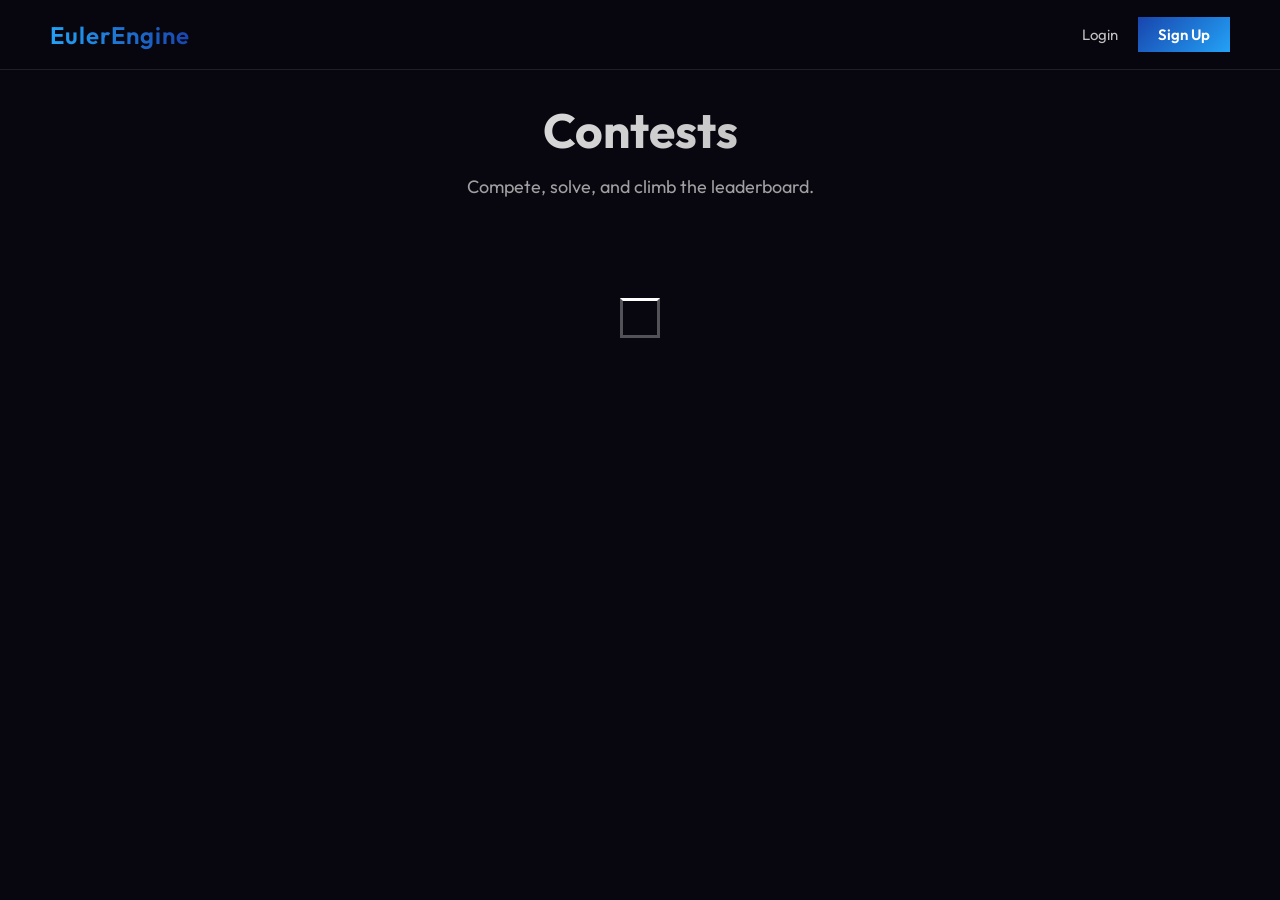
<file: frontend/home/index.html>
<!DOCTYPE html>
<html lang="en">

<head>
    <meta charset="UTF-8">
    <meta name="viewport" content="width=device-width, initial-scale=1.0">
    <title>EulerEngine - Home</title>
    <link rel="stylesheet" href="../global/global.css">
    <link rel="stylesheet" href="index.css">
    <link href="https://fonts.googleapis.com/css2?family=Outfit:wght@300;400;600&display=swap" rel="stylesheet">
</head>

<body class="home-body">
    <div class="background home-bg">
        <div class="shape"></div>
        <div class="shape"></div>
    </div>

    <nav class="navbar">
        <div class="nav-brand">EulerEngine</div>
        <div class="nav-links" id="nav-links">
            <!-- This will be populated by JS based on auth status -->
            <div id="auth-nav-links"></div>
        </div>
    </nav>

    <div class="home-container">
        <div class="home-header">
            <h1>Contests</h1>
            <p>Compete, solve, and climb the leaderboard.</p>
        </div>

        <div class="contests-grid" id="contests-list">
            <div class="loader main-loader"></div>
        </div>
    </div>

    <script src="../global/global.js"></script>
    <script src="index.js"></script>
</body>

</html>
</file>
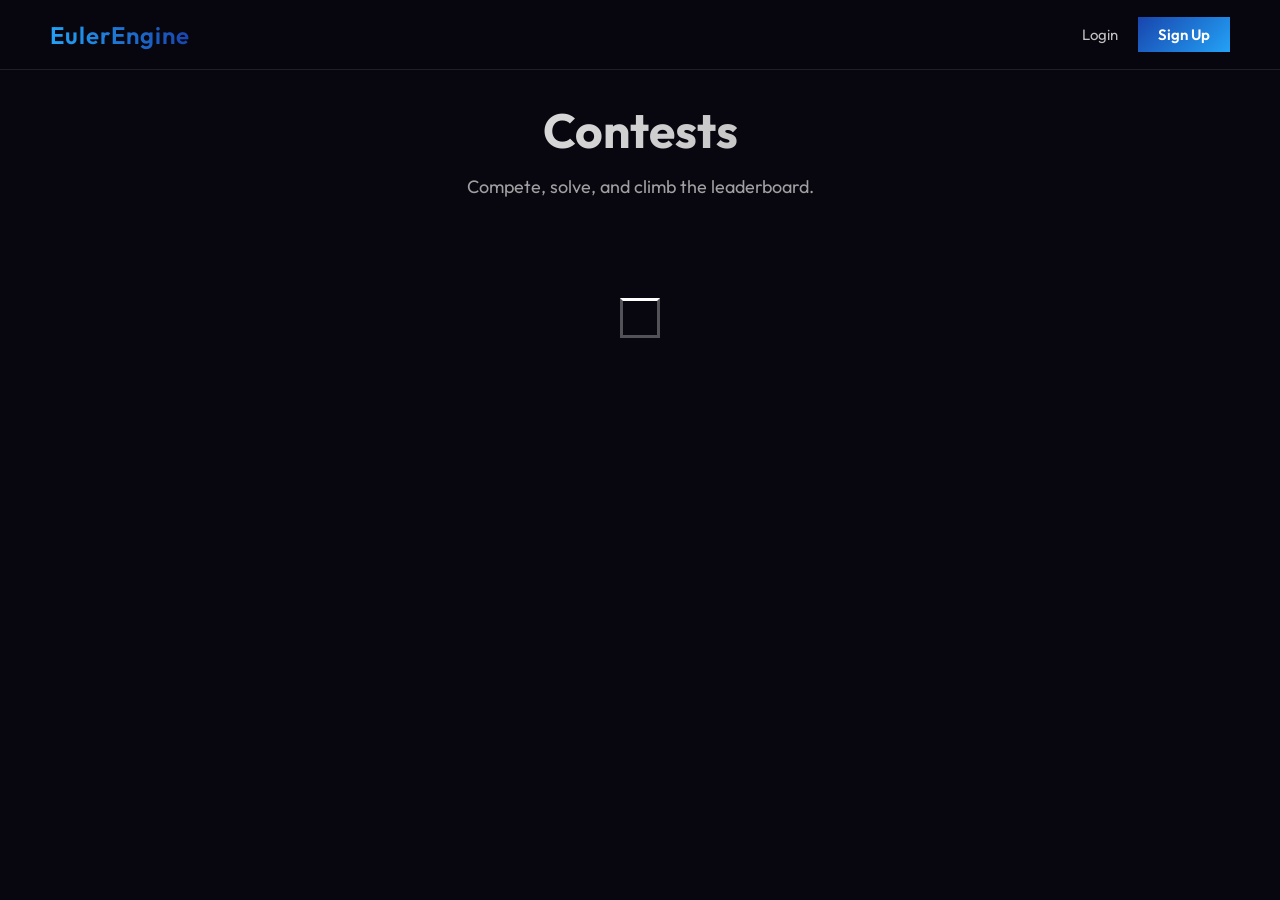
<file: frontend/admin/admin.html>
<!DOCTYPE html>
<html lang="en">
<head>
    <meta charset="UTF-8">
    <meta name="viewport" content="width=device-width, initial-scale=1.0">
    <title>Admin Panel - EulerEngine</title>
    <link rel="stylesheet" href="../global/global.css">
    <link rel="stylesheet" href="admin.css">
    <link href="https://fonts.googleapis.com/css2?family=Outfit:wght@300;400;600&display=swap" rel="stylesheet">
</head>
<body class="home-body">
    <div class="background home-bg">
        <div class="shape"></div>
        <div class="shape"></div>
    </div>
    
    <nav class="navbar">
        <div class="nav-brand">EulerEngine <span style="font-size: 14px; color: #ff512f; vertical-align: middle; margin-left: 5px;">Admin</span></div>
        <div class="nav-links" id="nav-links">
            <div id="auth-nav-links"></div>
        </div>
    </nav>

    <div class="home-container">
        <div class="home-header">
            <h1>Admin Dashboard</h1>
            <p>Manage contests, problems, and assignments.</p>
        </div>

        <div class="admin-tabs">
            <button class="tab-btn active" data-tab="contest-tab">Contests</button>
            <button class="tab-btn" data-tab="problem-tab">Problems</button>
            <button class="tab-btn" data-tab="assign-tab">Assignments</button>
        </div>

        <!-- Contest Tab -->
        <div class="tab-content active" id="contest-tab">
            <div class="admin-form-container">
                <h2>Create New Contest</h2>
                <form id="admin-contest-form">
                    <input type="text" id="contest-id" placeholder="Contest ID (e.g., C001)" required>
                    <input type="text" id="contest-title" placeholder="Contest Title" required>
                    <label style="display:block; margin: 15px 0 5px; color:#a0a0a0; font-size:14px;">Start Time</label>
                    <input type="datetime-local" id="contest-start" required>
                    <label style="display:block; margin: 15px 0 5px; color:#a0a0a0; font-size:14px;">End Time</label>
                    <input type="datetime-local" id="contest-end" required>
                    <div class="message" id="admin-contest-message"></div>
                    <button class="btn" id="create-contest-btn">
                        <span>Create Contest</span>
                        <div class="loader"></div>
                    </button>
                </form>
            </div>
        </div>

        <!-- Problem Tab -->
        <div class="tab-content" id="problem-tab">
            <div class="admin-form-container">
                <h2>Create New Problem</h2>
                <form id="admin-problem-form">
                    <input type="text" id="problem-id" placeholder="Problem ID (e.g., P001)" required>
                    <input type="text" id="problem-title" placeholder="Problem Title" required>
                    <textarea id="problem-statement" placeholder="Problem Statement" required style="min-height: 120px; margin-bottom: 20px;"></textarea>
                    
                    <div style="display: grid; grid-template-columns: 1fr 1fr; gap: 20px; margin-bottom: 20px;">
                        <select id="problem-category" required>
                            <option value="" disabled selected>Category</option>
                            <option value="Algebra">Algebra</option>
                            <option value="Calculus">Calculus</option>
                            <option value="Polynomials">Polynomials</option>
                            <option value="Other">Other</option>
                        </select>
                        <input type="number" id="problem-rating" placeholder="Difficulty (Points)" required>
                    </div>

                    <h3 style="color: #23a2f6; font-size: 16px; margin-bottom: 15px; border-bottom: 1px solid rgba(255,255,255,0.1); padding-bottom: 5px;">AI Grading Configuration</h3>
                    <textarea id="problem-solution" placeholder="Reference Solution (Correct Explanation for AI)" required style="min-height: 120px; margin-bottom: 20px;"></textarea>
                    
                    <div class="message" id="admin-problem-message"></div>
                    <button class="btn" id="create-problem-btn">
                        <span>Create Problem</span>
                        <div class="loader"></div>
                    </button>
                </form>
            </div>
        </div>

        <!-- Assign Tab -->
        <div class="tab-content" id="assign-tab">
            <div class="admin-form-container">
                <h2>Assign Problem to Contest</h2>
                <form id="admin-assign-form">
                    <select id="assign-contest" required style="margin-bottom: 20px;">
                        <option value="" disabled selected>Select Contest</option>
                    </select>
                    <select id="assign-problem" required style="margin-bottom: 20px;">
                        <option value="" disabled selected>Select Problem</option>
                    </select>
                    <input type="number" id="assign-points" placeholder="Point Value for this contest" required>
                    <div class="message" id="admin-assign-message"></div>
                    <button class="btn" id="assign-btn">
                        <span>Assign Problem</span>
                        <div class="loader"></div>
                    </button>
                </form>
            </div>
        </div>
    </div>
    
    <script src="../global/global.js"></script>
    <script src="admin.js"></script>
</body>
</html>
</file>
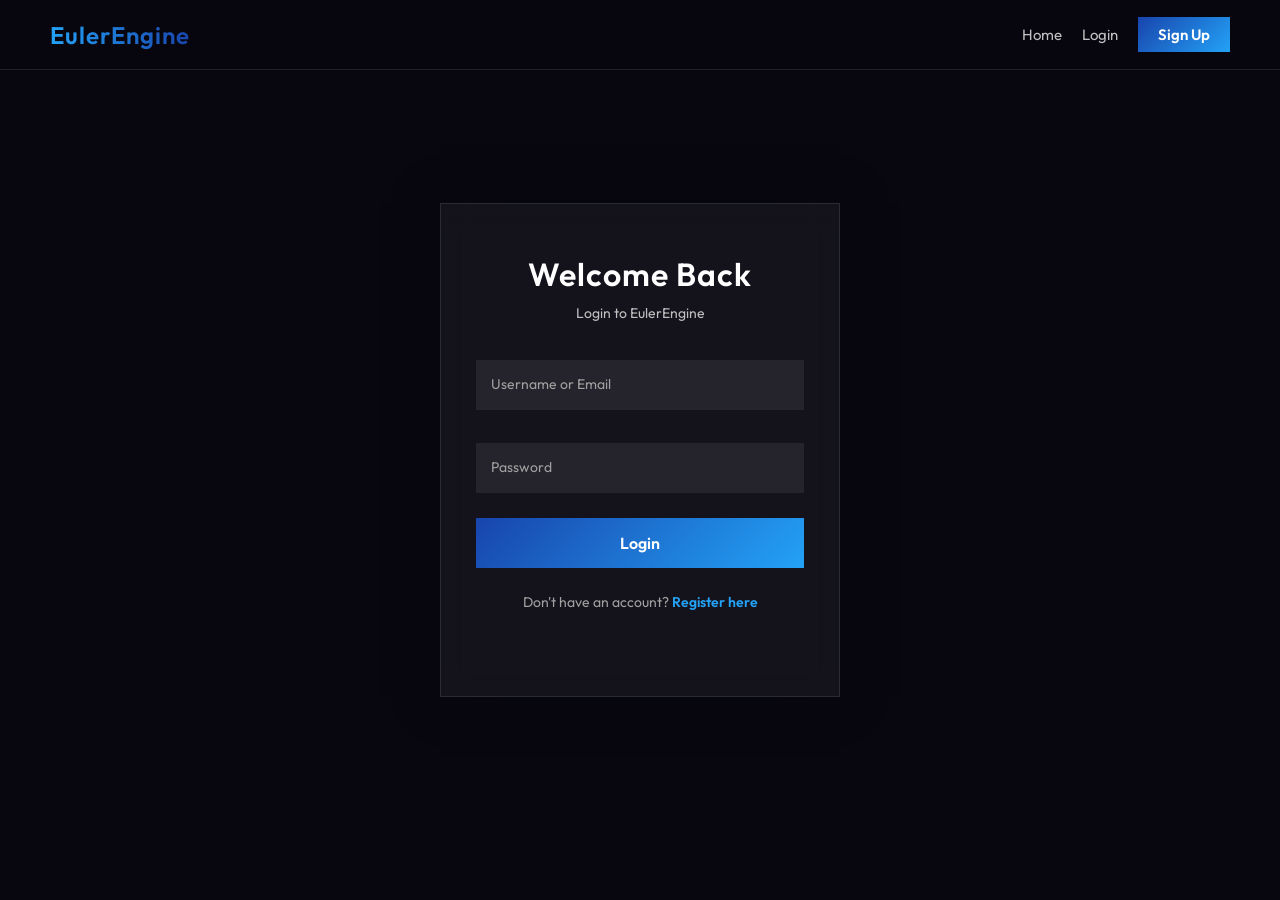
<file: frontend/auth/login.html>
<!DOCTYPE html>
<html lang="en">
<head>
    <meta charset="UTF-8">
    <meta name="viewport" content="width=device-width, initial-scale=1.0">
    <title>Login - EulerEngine</title>
    <link rel="stylesheet" href="../global/global.css">
    <link rel="stylesheet" href="auth.css">
    <link href="https://fonts.googleapis.com/css2?family=Outfit:wght@300;400;600&display=swap" rel="stylesheet">
</head>
<body>
    <nav class="navbar">
        <div class="nav-brand">EulerEngine</div>
        <div class="nav-links" id="nav-links">
            <div id="auth-nav-links"></div>
        </div>
    </nav>
    <div class="background">
        <div class="shape"></div>
        <div class="shape"></div>
    </div>
    <div class="container">
        <div class="form-box" id="login-box">
            <h2>Welcome Back</h2>
            <p>Login to EulerEngine</p>
            <form id="login-form">
                <div class="input-group">
                    <input type="text" id="login-username" required placeholder=" ">
                    <label>Username or Email</label>
                </div>
                <div class="input-group">
                    <input type="password" id="login-password" required placeholder=" ">
                    <label>Password</label>
                </div>
                <button type="submit" class="btn" id="login-btn">
                    <span>Login</span>
                    <div class="loader"></div>
                </button>
            </form>
            <div class="switch">
                Don't have an account? <a href="register.html">Register here</a>
            </div>
            <div class="message" id="login-message"></div>
        </div>
    </div>
    <script src="../global/global.js"></script>
    <script src="login.js"></script>
</body>
</html>
</file>
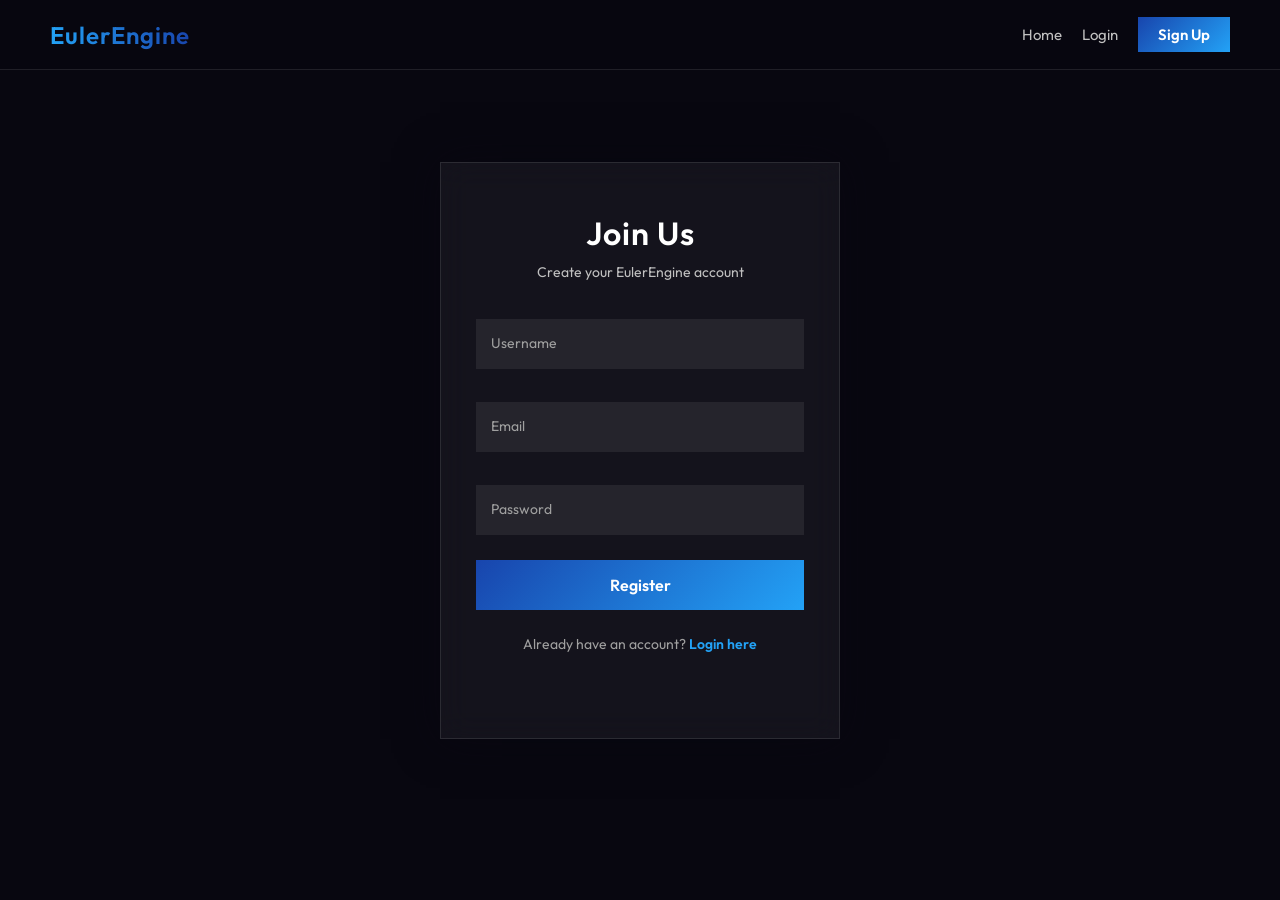
<file: frontend/auth/register.html>
<!DOCTYPE html>
<html lang="en">
<head>
    <meta charset="UTF-8">
    <meta name="viewport" content="width=device-width, initial-scale=1.0">
    <title>Register - EulerEngine</title>
    <link rel="stylesheet" href="../global/global.css">
    <link rel="stylesheet" href="auth.css">
    <link href="https://fonts.googleapis.com/css2?family=Outfit:wght@300;400;600&display=swap" rel="stylesheet">
</head>
<body>
    <nav class="navbar">
        <div class="nav-brand">EulerEngine</div>
        <div class="nav-links" id="nav-links">
            <div id="auth-nav-links"></div>
        </div>
    </nav>
    <div class="background">
        <div class="shape"></div>
        <div class="shape"></div>
    </div>
    <div class="container">
        <div class="form-box" id="register-box">
            <h2>Join Us</h2>
            <p>Create your EulerEngine account</p>
            <form id="register-form">
                <div class="input-group">
                    <input type="text" id="reg-username" required placeholder=" ">
                    <label>Username</label>
                </div>
                <div class="input-group">
                    <input type="email" id="reg-email" required placeholder=" ">
                    <label>Email</label>
                </div>
                <div class="input-group">
                    <input type="password" id="reg-password" required placeholder=" ">
                    <label>Password</label>
                </div>
                <button type="submit" class="btn" id="reg-btn">
                    <span>Register</span>
                    <div class="loader"></div>
                </button>
            </form>
            <div class="switch">
                Already have an account? <a href="login.html">Login here</a>
            </div>
            <div class="message" id="register-message"></div>
        </div>
    </div>
    <script src="../global/global.js"></script>
    <script src="register.js"></script>
</body>
</html>
</file>
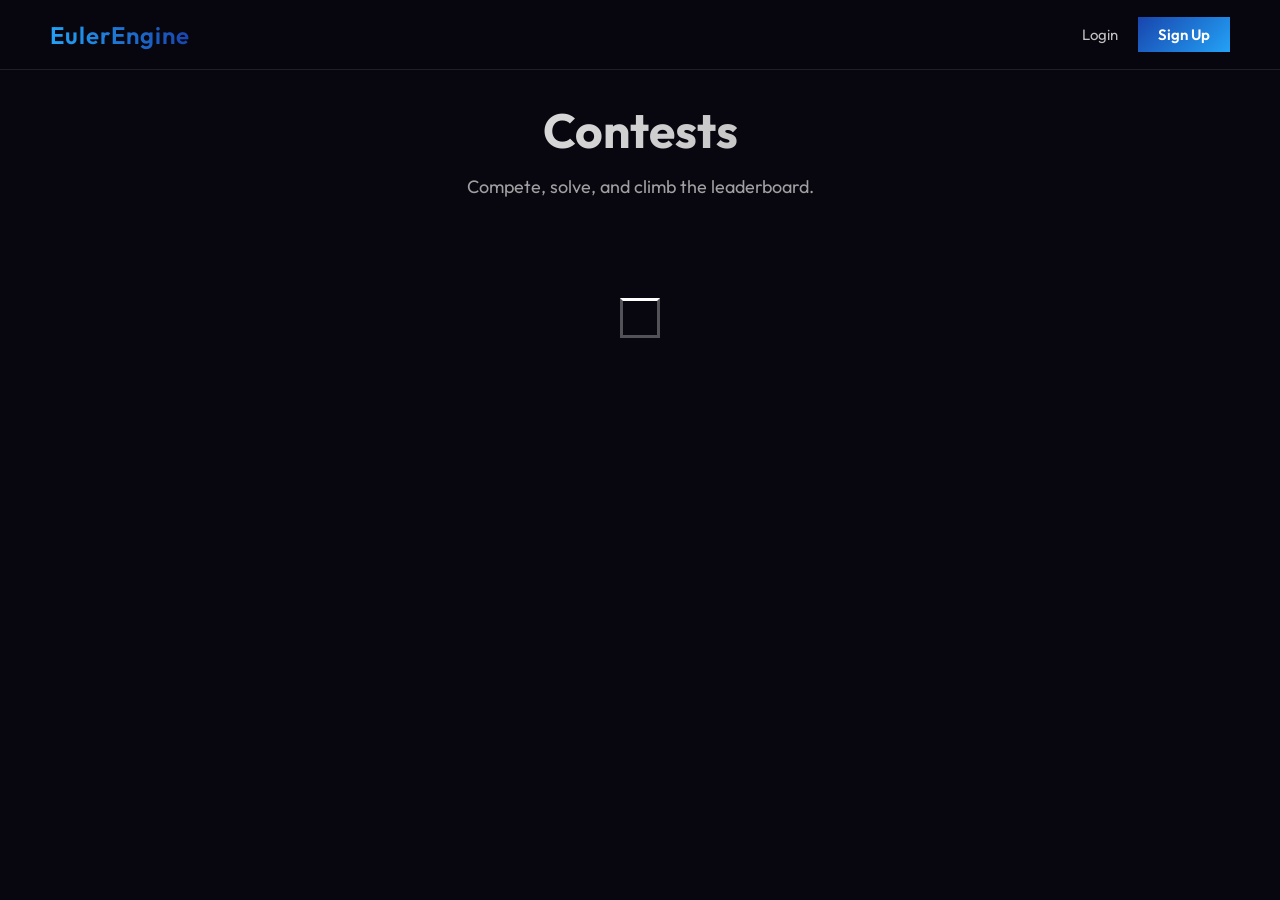
<file: frontend/contest/contest.html>
<!DOCTYPE html>
<html lang="en">
<head>
    <meta charset="UTF-8">
    <meta name="viewport" content="width=device-width, initial-scale=1.0">
    <title>Contest Arena - EulerEngine</title>
    <link rel="stylesheet" href="../global/global.css">
    <link rel="stylesheet" href="contest.css">
    <link href="https://fonts.googleapis.com/css2?family=Outfit:wght@300;400;600&display=swap" rel="stylesheet">
</head>
<body class="home-body">
    <div class="background home-bg">
        <div class="shape"></div>
        <div class="shape"></div>
    </div>
    
    <nav class="navbar">
        <div class="nav-brand">EulerEngine <span style="font-size: 14px; color: #4cd137; vertical-align: middle; margin-left: 5px;">Arena</span></div>
        <div class="nav-links" id="nav-links">
            <div id="auth-nav-links"></div>
        </div>
    </nav>

    <!-- Countdown Overlay -->
    <div id="arena-countdown-container" class="home-container" style="display: none; justify-content: center; align-items: center; min-height: calc(100vh - 150px); text-align: center;">
        <div class="admin-form-container" style="max-width: 600px;">
            <h2 id="countdown-contest-title" style="margin-bottom: 30px;">Contest Name</h2>
            <p style="color: #a0a0a0; font-size: 18px; margin-bottom: 10px;">The contest begins in:</p>
            <div id="big-countdown-timer" style="font-size: 64px; font-weight: 600; color: #23a2f6; margin-bottom: 40px; font-family: monospace;">
                00:00:00:00
            </div>
            <p style="color: #808080;">Problems will be revealed automatically when the timer reaches zero.</p>
        </div>
    </div>

    <!-- Arena Content -->
    <div id="arena-main-content" class="home-container">
        <div class="home-header">
            <h1 id="arena-contest-title">Loading Contest...</h1>
            <p id="arena-contest-timer">Contest is active</p>
        </div>

        <div class="admin-tabs">
            <button class="tab-btn active" data-tab="arena-problems-tab">Problems</button>
            <button class="tab-btn" data-tab="arena-submissions-tab">My Submissions</button>
            <button class="tab-btn" data-tab="arena-leaderboard-tab">Leaderboard</button>
        </div>

        <!-- Problems Tab -->
        <div class="tab-content active" id="arena-problems-tab">
            <div class="contests-grid" id="arena-problems-list">
                <div class="loader main-loader"></div>
            </div>
        </div>

        <!-- Submissions Tab -->
        <div class="tab-content" id="arena-submissions-tab">
            <div class="contests-grid" id="arena-submissions-list">
                <div class="loader main-loader"></div>
            </div>
        </div>

        <!-- Leaderboard Tab -->
        <div class="tab-content" id="arena-leaderboard-tab">
            <div class="leaderboard-container" id="arena-leaderboard-list">
                <div class="loader main-loader"></div>
            </div>
        </div>
    </div>
    
    <script src="../global/global.js"></script>
    <script src="contest.js"></script>
</body>
</html>
</file>
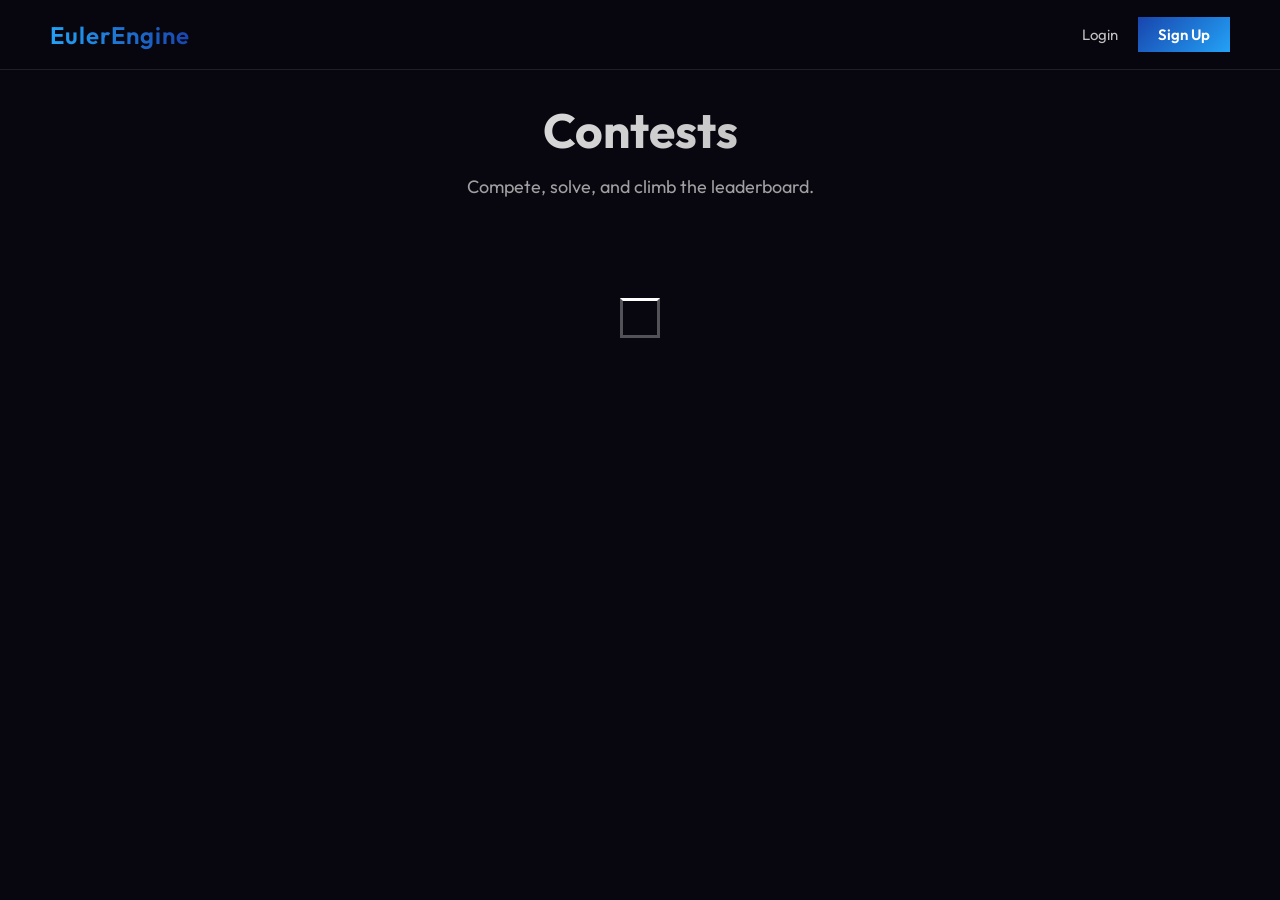
<file: frontend/problem/problem.html>
<!DOCTYPE html>
<html lang="en">
<head>
    <meta charset="UTF-8">
    <meta name="viewport" content="width=device-width, initial-scale=1.0">
    <title>Solve Problem - EulerEngine</title>
    <link rel="stylesheet" href="../global/global.css">
    <link rel="stylesheet" href="problem.css">
    <link href="https://fonts.googleapis.com/css2?family=Outfit:wght@300;400;600&display=swap" rel="stylesheet">
</head>
<body class="home-body">
    <div class="background home-bg">
        <div class="shape"></div>
        <div class="shape"></div>
    </div>
    
    <nav class="navbar">
        <div class="nav-brand">EulerEngine <span style="font-size: 14px; color: #23a2f6; vertical-align: middle; margin-left: 5px;">Solver</span></div>
        <div class="nav-links" id="nav-links">
            <div id="auth-nav-links"></div>
        </div>
    </nav>

    <div class="problem-split-view">
        <!-- Left Side: Problem Info -->
        <div class="problem-pane">
            <div class="pane-header">
                <h1 id="prob-title">Loading Problem...</h1>
                <div class="prob-tags">
                    <span id="prob-category" class="tag">Category</span>
                    <span id="prob-rating" class="tag">Rating</span>
                </div>
            </div>
            <div class="prob-content">
                <h3>Problem Statement</h3>
                <div id="prob-statement" class="statement-text">
                    <!-- Loaded via JS -->
                </div>
            </div>
        </div>

        <!-- Right Side: Submission -->
        <div class="submit-pane">
            <div class="pane-header">
                <h2>Your Solution</h2>
            </div>
            <div class="editor-container">
                <textarea id="solution-text" placeholder="Type your answer or paste your code here..." required></textarea>
            </div>
            <div class="submit-footer">
                <div id="submission-msg" class="message"></div>
                <button class="btn" id="submit-prob-btn">
                    <span>Submit Solution</span>
                    <div class="loader"></div>
                </button>
            </div>
        </div>
    </div>
    
    <script src="../global/global.js"></script>
    <script src="problem.js"></script>
</body>
</html>
</file>
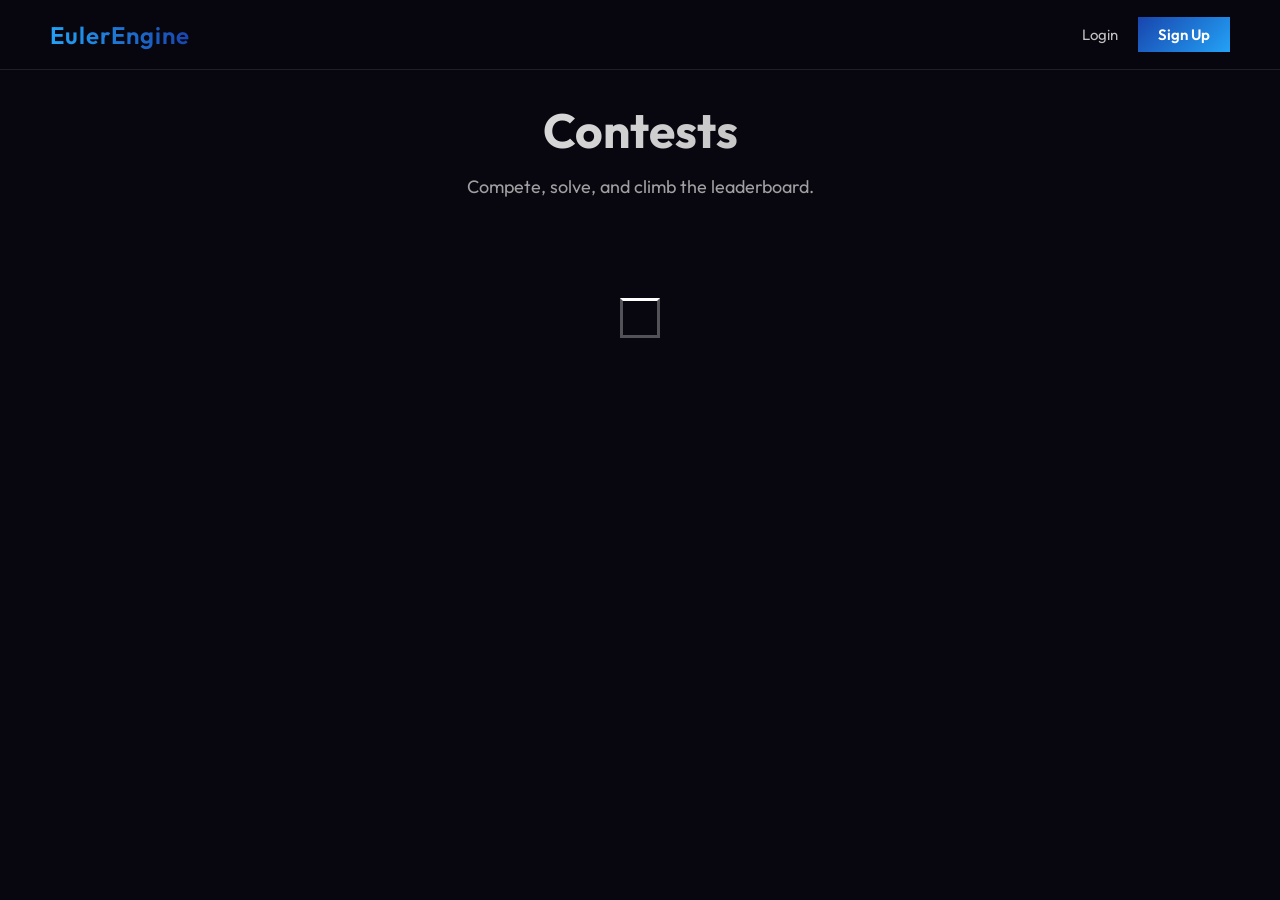
<file: frontend/registration/registration.html>
<!DOCTYPE html>
<html lang="en">
<head>
    <meta charset="UTF-8">
    <meta name="viewport" content="width=device-width, initial-scale=1.0">
    <title>Confirm Registration - EulerEngine</title>
    <link rel="stylesheet" href="../global/global.css">
    <link rel="stylesheet" href="registration.css">
    <link href="https://fonts.googleapis.com/css2?family=Outfit:wght@300;400;600&display=swap" rel="stylesheet">
</head>
<body class="home-body">
    <div class="background home-bg">
        <div class="shape"></div>
        <div class="shape"></div>
    </div>
    
    <nav class="navbar">
        <div class="nav-brand">EulerEngine</div>
        <div class="nav-links" id="nav-links">
            <div id="auth-nav-links"></div>
        </div>
    </nav>

    <div class="home-container" style="display: flex; justify-content: center; align-items: center; min-height: calc(100vh - 150px);">
        <div class="admin-form-container" style="text-align: center; max-width: 500px;">
            <h2 id="reg-contest-title">Loading Contest...</h2>
            <p id="reg-contest-id" style="color: #23a2f6; font-family: monospace;"></p>
            <p style="margin-bottom: 40px;">Would you like to register for this contest? You will be able to submit solutions once it starts.</p>
            
            <div style="display: flex; gap: 20px;">
                <button class="btn btn-outline" onclick="window.location.href='../home/index.html'" style="margin-top:0;">Cancel</button>
                <button class="btn" id="confirm-reg-btn" style="margin-top:0;">
                    <span>Confirm Registration</span>
                    <div class="loader"></div>
                </button>
            </div>
            
            <div class="message" id="registration-status-message"></div>
        </div>
    </div>
    
    <script src="../global/global.js"></script>
    <script src="registration.js"></script>
</body>
</html>
</file>
<file: frontend/global/global.css>
* {
    margin: 0;
    padding: 0;
    box-sizing: border-box;
    font-family: 'Outfit', sans-serif;
    border-radius: 0 !important; /* Force sharp corners everywhere */
}

body {
    background-color: #080710; /* Solid professional dark background */
    color: #ffffff;
    display: flex;
    justify-content: center;
    align-items: center;
    min-height: 100vh;
    overflow-y: auto;
}

.background {
    display: none;
}

.background .shape {
    position: absolute;
    border-radius: 50%;
    filter: blur(80px);
}

.background .shape:nth-child(1) {
    background: linear-gradient(#1845ad,
            #23a2f6);
    left: -80px;
    top: -80px;
    width: 200px;
    height: 200px;
}

.background .shape:nth-child(2) {
    background: linear-gradient(to right,
            #ff512f,
            #f09819);
    right: -30px;
    bottom: -80px;
    width: 200px;
    height: 200px;
}

.container {
    position: relative;
    width: 400px;
    max-width: 90%;
    background-color: rgba(255, 255, 255, 0.05);
    border-radius: 20px;
    backdrop-filter: blur(15px);
    border: 1px solid rgba(255, 255, 255, 0.1);
    box-shadow: 0 0 40px rgba(8, 7, 16, 0.6);
    padding: 50px 35px;
    z-index: 1;
    overflow: hidden;
    transition: height 0.3s ease;
}

.form-box {
    transition: all 0.4s ease;
}

.form-box.hidden {
    display: none;
}

h2 {
    font-size: 32px;
    font-weight: 600;
    text-align: center;
    margin-bottom: 10px;
    letter-spacing: 1px;
}

p {
    text-align: center;
    color: #c0c0c0;
    font-size: 14px;
    margin-bottom: 30px;
}

.input-group {
    position: relative;
    margin-bottom: 25px;
}

.input-group input {
    width: 100%;
    height: 50px;
    background-color: rgba(255, 255, 255, 0.07);
    border-radius: 10px;
    padding: 0 15px;
    margin-top: 8px;
    font-size: 14px;
    font-weight: 300;
    color: #ffffff;
    border: 1px solid transparent;
    outline: none;
    transition: all 0.3s ease;
}

.input-group input:focus {
    border-color: #23a2f6;
    background-color: rgba(255, 255, 255, 0.1);
}

.input-group label {
    position: absolute;
    left: 15px;
    top: 23px;
    color: #a0a0a0;
    font-size: 14px;
    pointer-events: none;
    transition: all 0.3s ease;
}

.input-group input:focus~label,
.input-group input:not(:placeholder-shown)~label {
    top: -10px;
    left: 10px;
    font-size: 12px;
    color: #23a2f6;
    background-color: #080710;
    padding: 0 5px;
    border-radius: 3px;
}

.btn {
    width: 100%;
    height: 50px;
    background: linear-gradient(135deg, #1845ad, #23a2f6);
    color: #ffffff;
    padding: 15px 0;
    font-size: 16px;
    font-weight: 600;
    border-radius: 10px;
    border: none;
    cursor: pointer;
    margin-top: 10px;
    transition: all 0.3s ease;
    display: flex;
    justify-content: center;
    align-items: center;
    position: relative;
    overflow: hidden;
}

.btn:hover {
    box-shadow: 0 0 20px rgba(35, 162, 246, 0.4);
    transform: translateY(-2px);
}

.btn:active {
    transform: translateY(0);
}

.btn-outline {
    background: transparent;
    border: 1px solid #23a2f6;
    color: #23a2f6;
}

.btn-outline:hover {
    background: rgba(35, 162, 246, 0.1);
    box-shadow: none;
}

.loader {
    display: none;
    width: 20px;
    height: 20px;
    border: 2px solid rgba(255, 255, 255, 0.3);
    border-radius: 50%;
    border-top-color: #fff;
    animation: spin 1s ease-in-out infinite;
}

@keyframes spin {
    to {
        transform: rotate(360deg);
    }
}

.btn.loading span {
    display: none;
}

.btn.loading .loader {
    display: block;
}

.switch {
    margin-top: 25px;
    text-align: center;
    font-size: 14px;
    color: #a0a0a0;
}

.switch a {
    color: #23a2f6;
    text-decoration: none;
    font-weight: 600;
    transition: color 0.3s ease;
}

.switch a:hover {
    color: #1845ad;
    text-decoration: underline;
}

.message {
    margin-top: 15px;
    text-align: center;
    font-size: 13px;
    min-height: 20px;
}

.message.error {
    color: #ff512f;
}

.message.success {
    color: #4cd137;
}

.user-info {
    background: rgba(0, 0, 0, 0.2);
    padding: 20px;
    border-radius: 10px;
    margin-bottom: 25px;
}

.user-info p {
    text-align: left;
    margin-bottom: 10px;
    color: #e0e0e0;
}

.user-info p:last-child {
    margin-bottom: 0;
}

.token-text {
    font-family: monospace;
    font-size: 12px;
    word-break: break-all;
    color: #23a2f6;
    display: block;
    margin-top: 5px;
    background: rgba(255, 255, 255, 0.05);
    padding: 8px;
    border-radius: 5px;
}

/* Navbar Styles */
.navbar {
    position: fixed;
    top: 0;
    left: 0;
    width: 100%;
    height: 70px;
    background-color: rgba(8, 7, 16, 0.8);
    backdrop-filter: blur(15px);
    border-bottom: 1px solid rgba(255, 255, 255, 0.1);
    display: flex;
    justify-content: space-between;
    align-items: center;
    padding: 0 50px;
    z-index: 1000;
}

.nav-brand {
    font-size: 24px;
    font-weight: 600;
    background: linear-gradient(to right, #23a2f6, #1845ad);
    -webkit-background-clip: text;
    -webkit-text-fill-color: transparent;
    letter-spacing: 1px;
}

.nav-links {
    display: flex;
    align-items: center;
    gap: 30px;
}

.nav-link {
    color: #c0c0c0;
    text-decoration: none;
    font-size: 15px;
    font-weight: 400;
    transition: color 0.3s ease;
}

.nav-link:hover,
.nav-link.active {
    color: #ffffff;
}

#auth-nav-links {
    display: flex;
    align-items: center;
    gap: 20px;
}

.btn-nav {
    background: linear-gradient(135deg, #1845ad, #23a2f6);
    padding: 8px 20px;
    border-radius: 8px;
    color: #fff !important;
    font-weight: 600;
    transition: all 0.3s ease;
}

.btn-nav:hover {
    box-shadow: 0 0 15px rgba(35, 162, 246, 0.4);
    transform: translateY(-2px);
}



/* Common Layout Styles (Moved from index.css) */
/* Home Page Specifics */
.home-body {
    display: block;
    /* override flex */
    overflow-y: auto;
    padding-top: 100px;
}

.home-bg {
    position: fixed;
    width: 100vw;
    height: 100vh;
    left: 0;
    top: 0;
    transform: none;
    z-index: -1;
}

.home-bg .shape:nth-child(1) {
    width: 40vw;
    height: 40vw;
    left: -10vw;
    top: -10vw;
    filter: blur(150px);
}

.home-bg .shape:nth-child(2) {
    width: 30vw;
    height: 30vw;
    right: -5vw;
    bottom: -10vw;
    filter: blur(150px);
}

.home-container {
    max-width: 1200px;
    margin: 0 auto;
    padding: 0 20px 50px;
}

.home-header {
    text-align: center;
    margin-bottom: 50px;
}

.home-header h1 {
    font-size: 48px;
    margin-bottom: 15px;
    background: linear-gradient(to right, #ffffff, #a0a0a0);
    -webkit-background-clip: text;
    -webkit-text-fill-color: transparent;
}

.home-header p {
    font-size: 18px;
    color: #a0a0a0;
}

/* Contests Grid */
.contests-grid {
    display: flex;
    flex-direction: column;
    gap: 20px;
}

.contest-card {
    background-color: rgba(255, 255, 255, 0.05);
    border-radius: 15px;
    padding: 20px 30px;
    backdrop-filter: blur(10px);
    border: 1px solid rgba(255, 255, 255, 0.1);
    transition: all 0.3s ease;
    display: flex;
    justify-content: space-between;
    align-items: center;
}

.contest-card:hover {
    transform: translateX(10px);
    box-shadow: 0 10px 30px rgba(0, 0, 0, 0.5);
    border-color: rgba(35, 162, 246, 0.3);
    background: rgba(255, 255, 255, 0.08);
}

.contest-info {
    display: flex;
    flex-direction: column;
    gap: 5px;
}

.contest-title {
    font-size: 22px;
    font-weight: 600;
    color: #ffffff;
    margin-bottom: 0;
}

.contest-desc {
    color: #a0a0a0;
    font-size: 14px;
    margin-bottom: 0;
}

.contest-meta-container {
    display: flex;
    gap: 40px;
    align-items: center;
}

.contest-meta {
    font-size: 14px;
    color: #808080;
    margin-bottom: 0 !important;
}

.contest-meta div {
    display: flex;
    align-items: center;
    gap: 5px;
}

.tag {
    background: rgba(35, 162, 246, 0.1);
    color: #23a2f6;
    padding: 4px 12px;
    border-radius: 20px;
    font-size: 12px;
    font-weight: 600;
    vertical-align: middle;
}

.main-loader {
    display: block;
    margin: 50px auto;
    width: 40px;
    height: 40px;
    border-width: 3px;
}

.no-contests {
    grid-column: 1 / -1;
    text-align: center;
    color: #a0a0a0;
    padding: 50px;
    background: rgba(255, 255, 255, 0.02);
    border-radius: 10px;
    border: 1px dashed rgba(255, 255, 255, 0.1);
}



/* Shared Tab and Form Styles (Moved from admin.css) */
/* Admin Panel Styles */
.admin-tabs {
    display: flex;
    justify-content: center;
    gap: 20px;
    margin-bottom: 40px;
}

.tab-btn {
    background: rgba(255, 255, 255, 0.05);
    border: 1px solid rgba(255, 255, 255, 0.1);
    color: #a0a0a0;
    padding: 10px 25px;
    border-radius: 10px;
    cursor: pointer;
    font-size: 16px;
    transition: all 0.3s ease;
}

.tab-btn:hover {
    background: rgba(255, 255, 255, 0.1);
    color: #ffffff;
}

.tab-btn.active {
    background: linear-gradient(135deg, #1845ad, #23a2f6);
    color: #ffffff;
    border: none;
    box-shadow: 0 0 15px rgba(35, 162, 246, 0.3);
}

.tab-content {
    display: none;
}

.tab-content.active {
    display: block;
    animation: fadeIn 0.4s ease;
}

@keyframes fadeIn {
    from {
        opacity: 0;
        transform: translateY(10px);
    }

    to {
        opacity: 1;
        transform: translateY(0);
    }
}

.admin-form-container {
    max-width: 600px;
    margin: 0 auto;
    background: rgba(255, 255, 255, 0.05);
    padding: 40px;
    border-radius: 20px;
    backdrop-filter: blur(10px);
    border: 1px solid rgba(255, 255, 255, 0.1);
}

.admin-form-container select option {
    background: #080710;
    color: white;
}

.admin-form-container input,
.admin-form-container select,
.admin-form-container textarea {
    width: 100%;
    background-color: rgba(255, 255, 255, 0.07);
    border-radius: 10px;
    padding: 12px 15px;
    margin-bottom: 20px;
    font-size: 14px;
    font-weight: 300;
    color: #ffffff;
    border: 1px solid rgba(255, 255, 255, 0.1);
    outline: none;
    transition: all 0.3s ease;
}

.admin-form-container div[style*="grid"] input,
.admin-form-container div[style*="grid"] select {
    margin-bottom: 0; /* Fix overlap in grid rows */
}

.admin-form-container input:focus,
.admin-form-container select:focus,
.admin-form-container textarea:focus {
    border-color: #23a2f6;
    background-color: rgba(255, 255, 255, 0.1);
    box-shadow: 0 0 10px rgba(35, 162, 246, 0.2);
}

.admin-form-container label {
    display: block;
    margin-bottom: 8px;
    color: #a0a0a0;
    font-size: 13px;
    font-weight: 400;
}

.admin-form-container h2 {
    text-align: center;
    font-size: 24px;
    margin-bottom: 30px;
    background: linear-gradient(to right, #23a2f6, #1845ad);
    -webkit-background-clip: text;
    -webkit-text-fill-color: transparent;
}

/* ========================================= */
/* Responsive Design / Media Queries         */
/* ========================================= */

@media (max-width: 768px) {
    /* Navbar */
    .navbar {
        padding: 0 20px;
        flex-direction: column;
        height: auto;
        padding-top: 15px;
        padding-bottom: 15px;
        gap: 15px;
    }
    
    .home-body {
        padding-top: 140px; /* Make room for taller navbar */
    }

    .nav-links {
        gap: 15px;
        flex-wrap: wrap;
        justify-content: center;
    }

    #auth-nav-links {
        flex-wrap: wrap;
        justify-content: center;
    }

    /* General Containers */
    .container {
        padding: 30px 20px;
        width: 100%;
    }

    .home-container {
        padding: 0 15px 40px;
    }

    .home-header h1 {
        font-size: 36px;
    }

    /* Contest Cards */
    .contest-card {
        flex-direction: column;
        align-items: flex-start;
        gap: 15px;
    }

    .contest-meta-container {
        flex-wrap: wrap;
        gap: 15px;
    }

    /* Admin Panel */
    .admin-tabs {
        flex-wrap: wrap;
    }

    .tab-btn {
        flex: 1 1 auto;
        text-align: center;
    }

    .admin-form-container {
        padding: 20px;
    }
}
</file>
<file: frontend/home/index.css>
/* Index specific styles */
</file>
<file: frontend/admin/admin.css>
/* Admin specific styles */
</file>
<file: frontend/auth/auth.css>
/* Auth specific styles */
</file>
<file: frontend/contest/contest.css>
/* Leaderboard Styles */
.leaderboard-container {
    background: rgba(255, 255, 255, 0.05);
    border-radius: 20px;
    padding: 30px;
    overflow-x: auto;
    border: 1px solid rgba(255, 255, 255, 0.1);
}

.leaderboard-table {
    width: 100%;
    border-collapse: collapse;
    color: #fff;
    font-size: 15px;
}

.leaderboard-table th {
    text-align: left;
    padding: 15px 20px;
    color: #23a2f6;
    font-weight: 600;
    border-bottom: 2px solid rgba(255, 255, 255, 0.1);
    background: rgba(255, 255, 255, 0.02);
}

.leaderboard-table td {
    padding: 15px 20px;
    border-bottom: 1px solid rgba(255, 255, 255, 0.05);
}

.leaderboard-table tr:hover {
    background: rgba(255, 255, 255, 0.03);
}

.score-cell {
    font-weight: 600;
    color: #4cd137;
}

.score-cell.zero {
    color: #808080;
    font-weight: 400;
}

.rank-cell {
    font-weight: 600;
    color: #ffd700;
    /* Gold */
}
</file>
<file: frontend/problem/problem.css>
/* Problem Split View */
.problem-split-view {
    display: flex;
    height: calc(100vh - 110px);
    margin: 20px;
    gap: 20px;
    padding-bottom: 20px;
}

.problem-pane,
.submit-pane {
    flex: 1;
    background: rgba(255, 255, 255, 0.05);
    backdrop-filter: blur(10px);
    border-radius: 20px;
    border: 1px solid rgba(255, 255, 255, 0.1);
    display: flex;
    flex-direction: column;
    overflow: hidden;
}

.pane-header {
    padding: 30px;
    border-bottom: 1px solid rgba(255, 255, 255, 0.1);
}

.pane-header h1,
.pane-header h2 {
    margin-bottom: 10px;
    font-size: 28px;
}

.prob-tags {
    display: flex;
    gap: 10px;
}



.prob-content {
    padding: 30px;
    overflow-y: auto;
    flex-grow: 1;
}

.statement-text {
    line-height: 1.8;
    color: #e0e0e0;
    font-size: 16px;
    margin-top: 20px;
    white-space: pre-wrap;
}

.editor-container {
    flex-grow: 1;
    padding: 20px;
}

#solution-text {
    width: 100%;
    height: 100%;
    background: rgba(0, 0, 0, 0.2);
    border: 1px solid rgba(255, 255, 255, 0.1);
    border-radius: 10px;
    padding: 20px;
    color: #fff;
    font-family: 'Courier New', Courier, monospace;
    font-size: 15px;
    resize: none;
    outline: none;
    transition: border-color 0.3s ease;
}

#solution-text:focus {
    border-color: #23a2f6;
}

.submit-footer {
    padding: 20px 30px;
    border-top: 1px solid rgba(255, 255, 255, 0.1);
    display: flex;
    justify-content: space-between;
    align-items: center;
}

.submit-footer .btn {
    width: auto;
    padding: 0 40px;
    margin-top: 0;
}

/* ========================================= */
/* Responsive Design / Media Queries         */
/* ========================================= */

@media (max-width: 768px) {
    .problem-split-view {
        flex-direction: column;
        height: auto;
        min-height: calc(100vh - 150px);
        margin: 10px;
    }

    .problem-pane,
    .submit-pane {
        flex: none;
        height: auto;
        min-height: 400px;
    }

    .editor-container {
        min-height: 300px;
    }
}
</file>
<file: frontend/registration/registration.css>
/* Registration specific styles */
</file>
